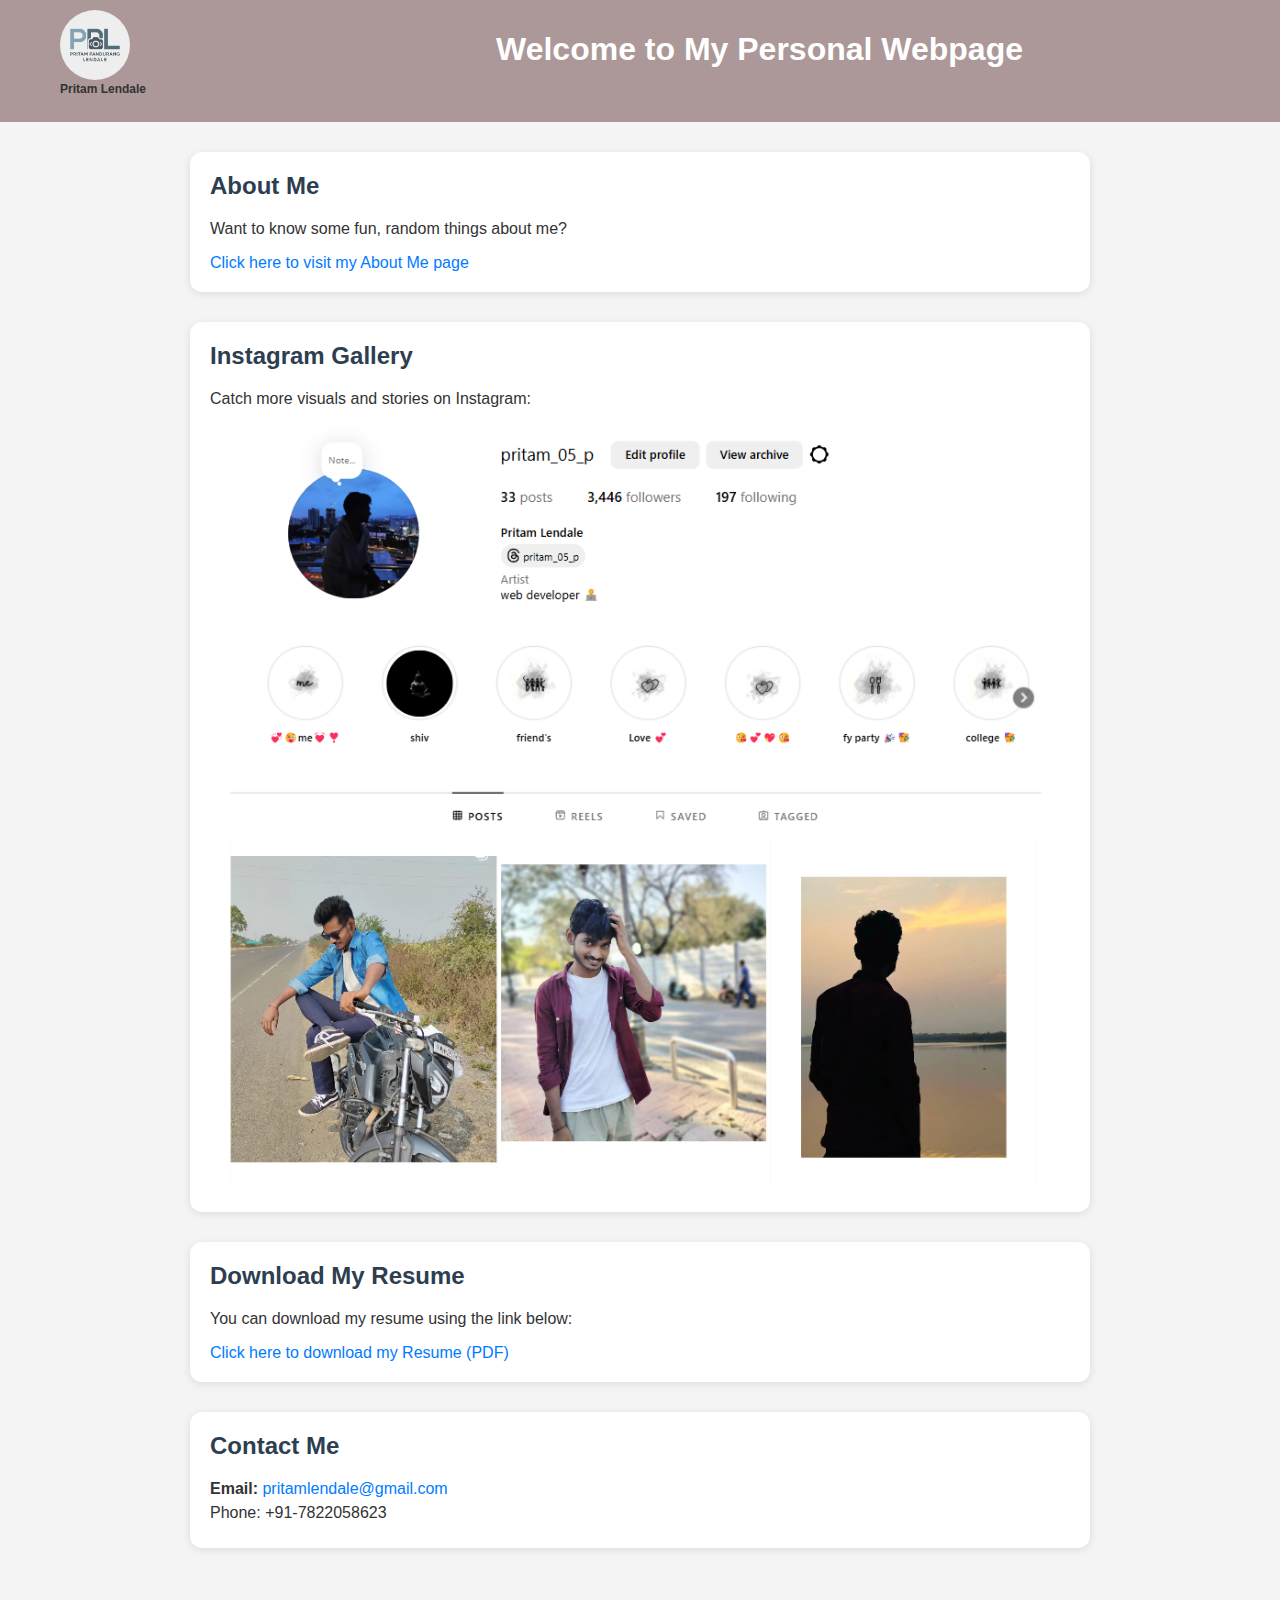
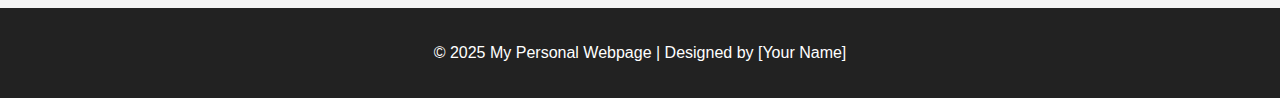
<file: index.html>
<!DOCTYPE html>
<html lang="en">
<head>
    <meta charset="UTF-8">
    <title>My Personal Webpage</title>
    <link rel="stylesheet" href="style.css">
</head>
<body>
    <header>
        <div class="logo-section">
          <img src="logo.png" alt="Logo" class="logo">
          <h4 class="logo-name">Pritam Lendale</h4>
        </div>
    <h1>Welcome to My Personal Webpage</h1>

      </header>
      
      

<div class="container">

    <section>
        <h2>About Me</h2>
        <p>Want to know some fun, random things about me?</p>
        <a href="about.html">Click here to visit my About Me page</a>
    </section>

    <!-- <section>
        <h2>My YouTube Channel</h2>
        <p>Watch and follow my content on YouTube:</p>
        <a href="https://www.youtube.com/@randam_podcast" target="_blank">
            <img src="youtube.png" alt="YouTube Channel Thumbnail">
        </a>
    </section> -->

    <section>
        <h2>Instagram Gallery</h2>
        <p>Catch more visuals and stories on Instagram:</p>
        <a href="https://www.instagram.com/pritam_05_p" target="_blank">
            <img src="prit.png" alt="Instagram Preview">
        </a>
    </section>

    <section>
        <h2>Download My Resume</h2>
        <p>You can download my resume using the link below:</p>
        <a href="PRITAM_LENDALE_RESUME.pdf" download>Click here to download my Resume (PDF)</a>
    </section>

    <section class="contact">
        <h2>Contact Me</h2>
        <strong>Email:</strong>
        <a href="mailto:pritamlendale@gmail.com?subject=Contact%20from%20Portfolio&body=Hello%20Pritam,">pritamlendale@gmail.com</a>

        <p>Phone: +91-7822058623</p>
    </section>

</div>

<footer>
    <p>© 2025 My Personal Webpage | Designed by [Your Name]</p>
</footer>

</body>
</html>
</file>
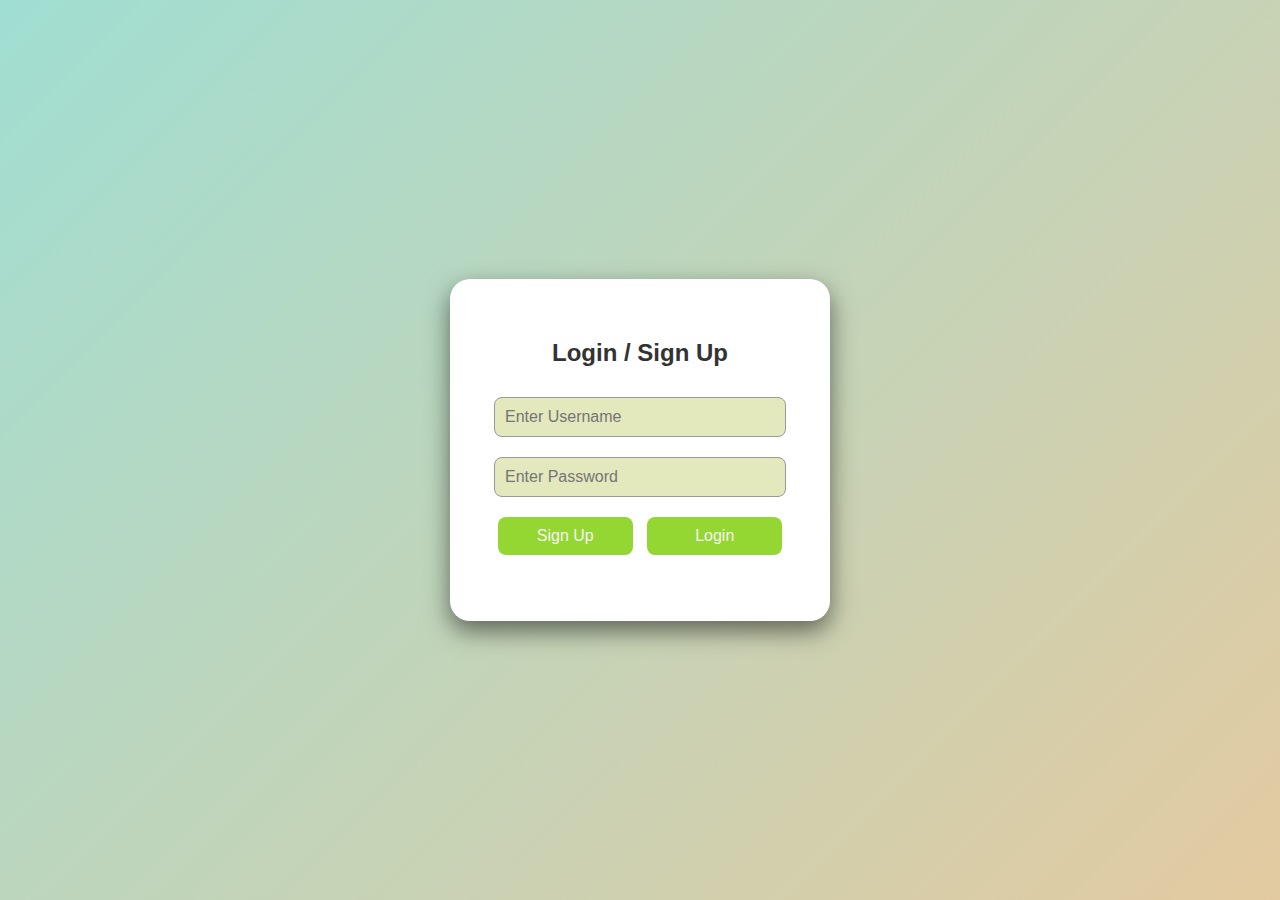
<file: login.html>
<!DOCTYPE html>
<html lang="en">
<head>
    <meta charset="UTF-8">
    <title>Login / Sign Up</title>
    <style>
        body {
            margin: 0;
            padding: 0;
            font-family: "Segoe UI", sans-serif;
            background: linear-gradient(135deg, #a0ded2, #e3caa0);
            height: 100vh;
            display: flex;
            justify-content: center;
            align-items: center;
        }

        .login-container {
            background-color: white;
            padding: 40px;
            border-radius: 20px;
            box-shadow: 0 10px 25px rgba(0, 0, 0, 0.523);
            width: 300px;
            text-align: center;
        }

        h2 {
            margin-bottom: 20px;
            color: #333;
        }

        input {
            width: 90%;
            padding: 10px;
            margin: 10px 0;
            border: 1px solid #9a9898;
            border-radius: 8px;
            font-size: 16px;
            background-color: #e4e8bd;
        }

        button {
            width: 45%;
            padding: 10px;
            margin: 10px 5px;
            background-color: #95d732;
            color: rgb(246, 244, 244);
            border: none;
            border-radius: 8px;
            font-size: 16px;
            cursor: pointer;
            transition: background-color 0.3s ease;
        }

        button:hover {
            background-color: #45a049;
        }

        #msg {
            margin-top: 10px;
            color: #d9534f;
            font-weight: bold;
        }
    </style>
</head>
<body>

    <div class="login-container">
        <h2>Login / Sign Up</h2>

        <input type="text" id="username" placeholder="Enter Username"><br>
        <input type="password" id="password" placeholder="Enter Password"><br>

        <button onclick="signUp()">Sign Up</button>
        <button onclick="login()">Login</button>

        <p id="msg"></p>
    </div>

    <script>
        function signUp() {
            const username = document.getElementById("username").value;
            const password = document.getElementById("password").value;

            if (username && password) {
                localStorage.setItem("savedUser", username);
                localStorage.setItem("savedPass", password);
                document.getElementById("msg").textContent = "✅ Sign Up Successful!";
                document.getElementById("msg").style.color = "green";
            } else {
                document.getElementById("msg").textContent = "⚠️ Please enter both username and password.";
                document.getElementById("msg").style.color = "red";
            }
        }

        function login() {
            const username = document.getElementById("username").value;
            const password = document.getElementById("password").value;

            const savedUser = localStorage.getItem("savedUser");
            const savedPass = localStorage.getItem("savedPass");

            if (username === savedUser && password === savedPass) {
                window.location.href = "index.html";
            } else {
                document.getElementById("msg").textContent = "❌ Invalid credentials. Try again.";
                document.getElementById("msg").style.color = "red";
            }
        }
    </script>

</body>
</html>
</file>
<file: style.css>
body {
    font-family: 'Segoe UI', Tahoma, Geneva, Verdana, sans-serif;
    background-color: #f4f4f4;
    color: #333;
    margin: 0;
    padding: 0;
}

 footer {
    background-color: #222;
    color: white;
    text-align: center;
    padding: 20px 0;
}

header {
    display: flex;
    align-items: flex-start;
    padding: 10px 20px;
    background-color: #ac9898;
    box-shadow: 0 2px 5px rgba(253, 251, 251, 0.1);
  }
  
  .logo-section {
    margin-left: 40px;
    display: flex;
    flex-direction: column;
    align-items: flex-start; /* left alignment साठी */
  }
  
  .logo {
    height: 70px;
    border-radius: 60px;
  }
  
  .logo-name {
    font-size: 12px;
    margin-top: 2px;
    color: #333;
  }
  h1{
    margin-left: 350px;
    color: white;
  }
  
  
  

.container {
    width: 90%;
    max-width: 900px;
    margin: auto;
    padding: 30px 0;
}

section {
    background-color: white;
    margin-bottom: 30px;
    padding: 20px;
    border-radius: 12px;
    box-shadow: 0 2px 8px rgba(0,0,0,0.1);
}

h2 {
    color: #2c3e50;
    margin-top: 0;
}

a {
    color: #007bff;
    text-decoration: none;
}

a:hover {
    text-decoration: underline;
}

img {
    max-width: 100%;
    border-radius: 8px;
}

iframe {
    width: 100%;
    height: 315px;
    border: none;
    border-radius: 8px;
}

.contact p {
    margin: 6px 0;
}
</file>
